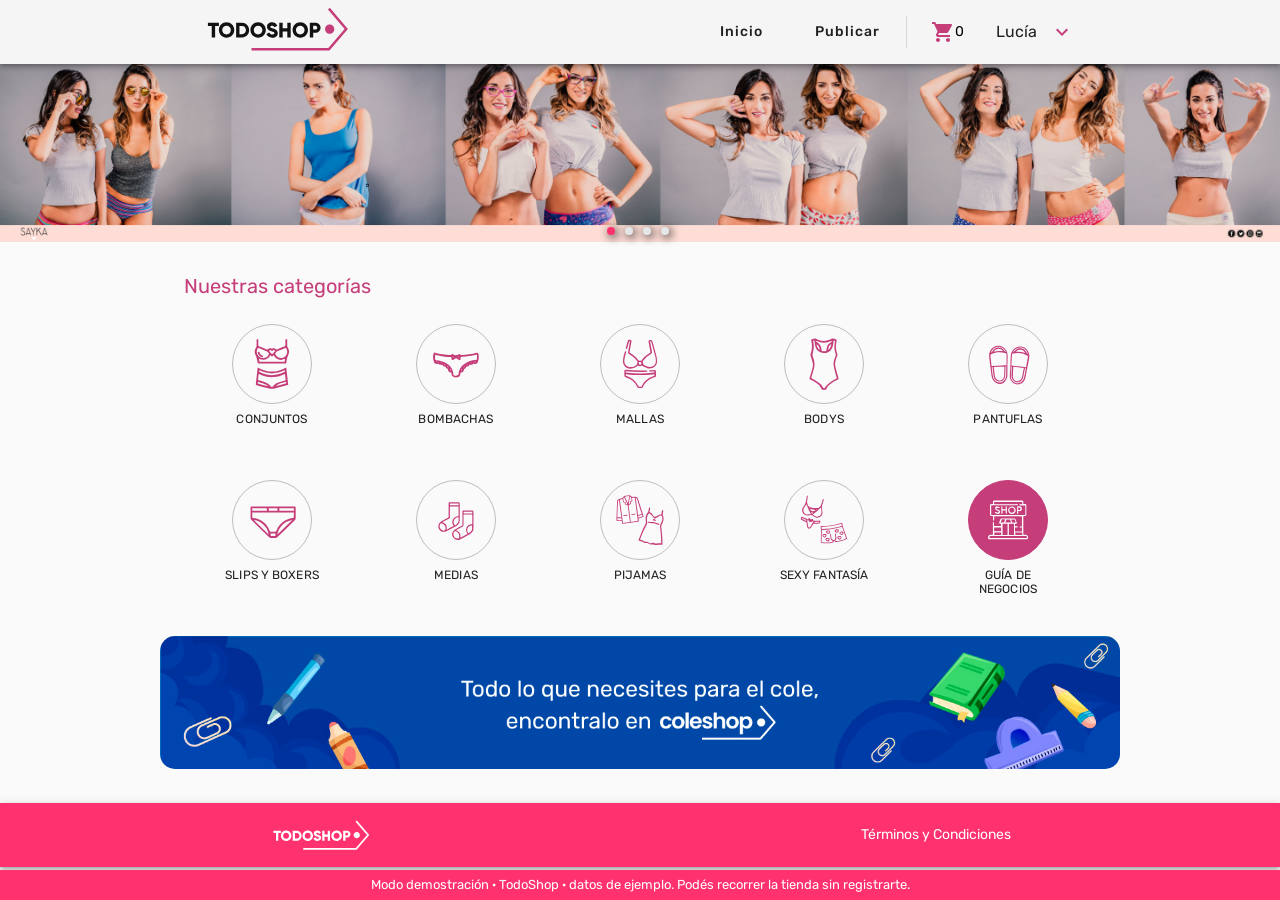
<file: index.html>
<!doctype html><html lang="es"><head><meta charset="utf-8"/><link rel="icon" href="/Logo_Icono.svg"/><meta name="viewport" content="viewport-fit=cover,width=device-width,initial-scale=1,maximum-scale=1"/><meta name="theme-color" content="#000000"/><meta name="robots" content="noindex"/><title>TodoShop</title><link rel="stylesheet" href="https://fonts.googleapis.com/css?family=Rubik:300,400,500,700&display=swap"/><link rel="stylesheet" href="https://fonts.googleapis.com/css?family=Roboto:300,400,500,700&display=swap"/><script defer="defer" src="/static/js/main.29289ea4.js"></script><link href="/static/css/main.743d21a4.css" rel="stylesheet"></head><body><noscript>Necesitas tener JavaScript habilitado para ejecutar esta app.</noscript><div id="root"></div></body></html>
</file>
<file: static/css/main.743d21a4.css>
body{-webkit-font-smoothing:antialiased;-moz-osx-font-smoothing:grayscale;font-family:-apple-system,BlinkMacSystemFont,Segoe UI,Roboto,Oxygen,Ubuntu,Cantarell,Fira Sans,Droid Sans,Helvetica Neue,sans-serif;margin:0}code{font-family:source-code-pro,Menlo,Monaco,Consolas,Courier New,monospace}input[type=number]{-moz-appearance:textfield!important}input[type=number]::-webkit-inner-spin-button,input[type=number]::-webkit-outer-spin-button{-webkit-appearance:none;margin:0}
</file>
